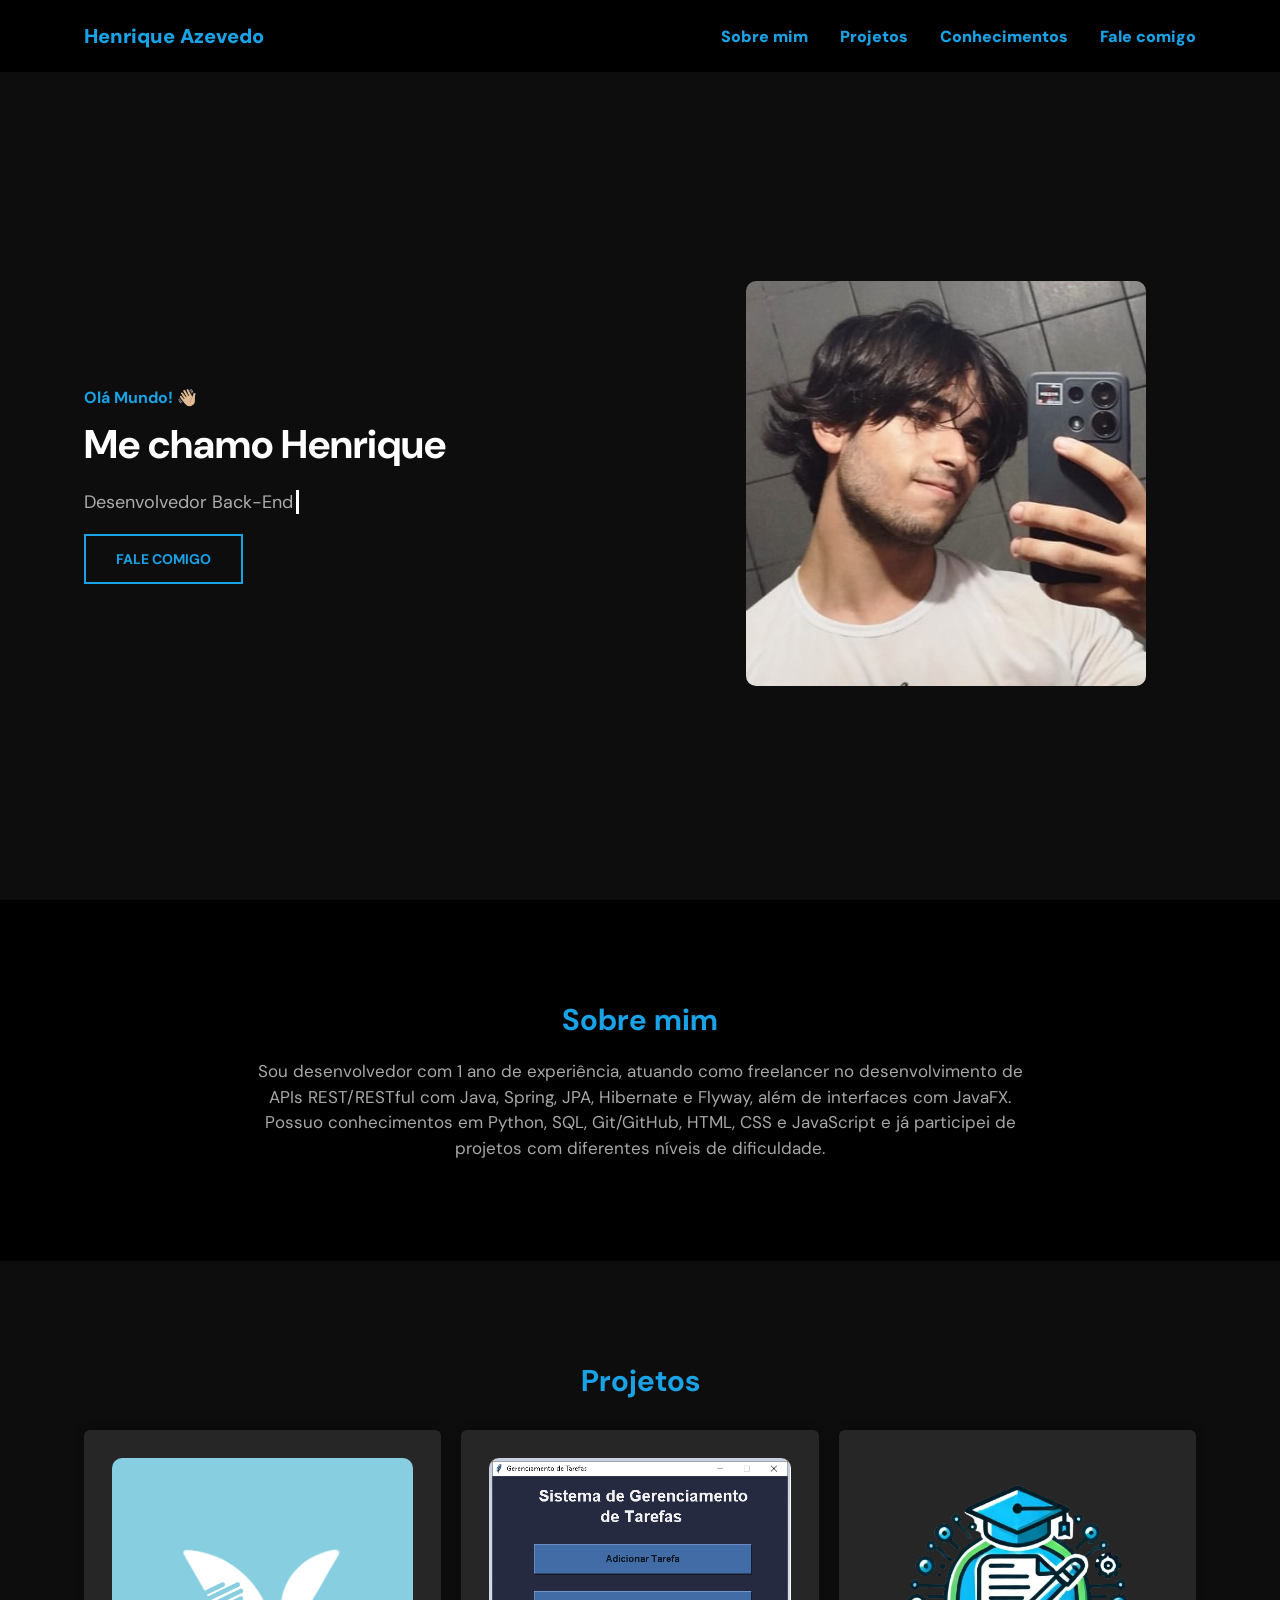
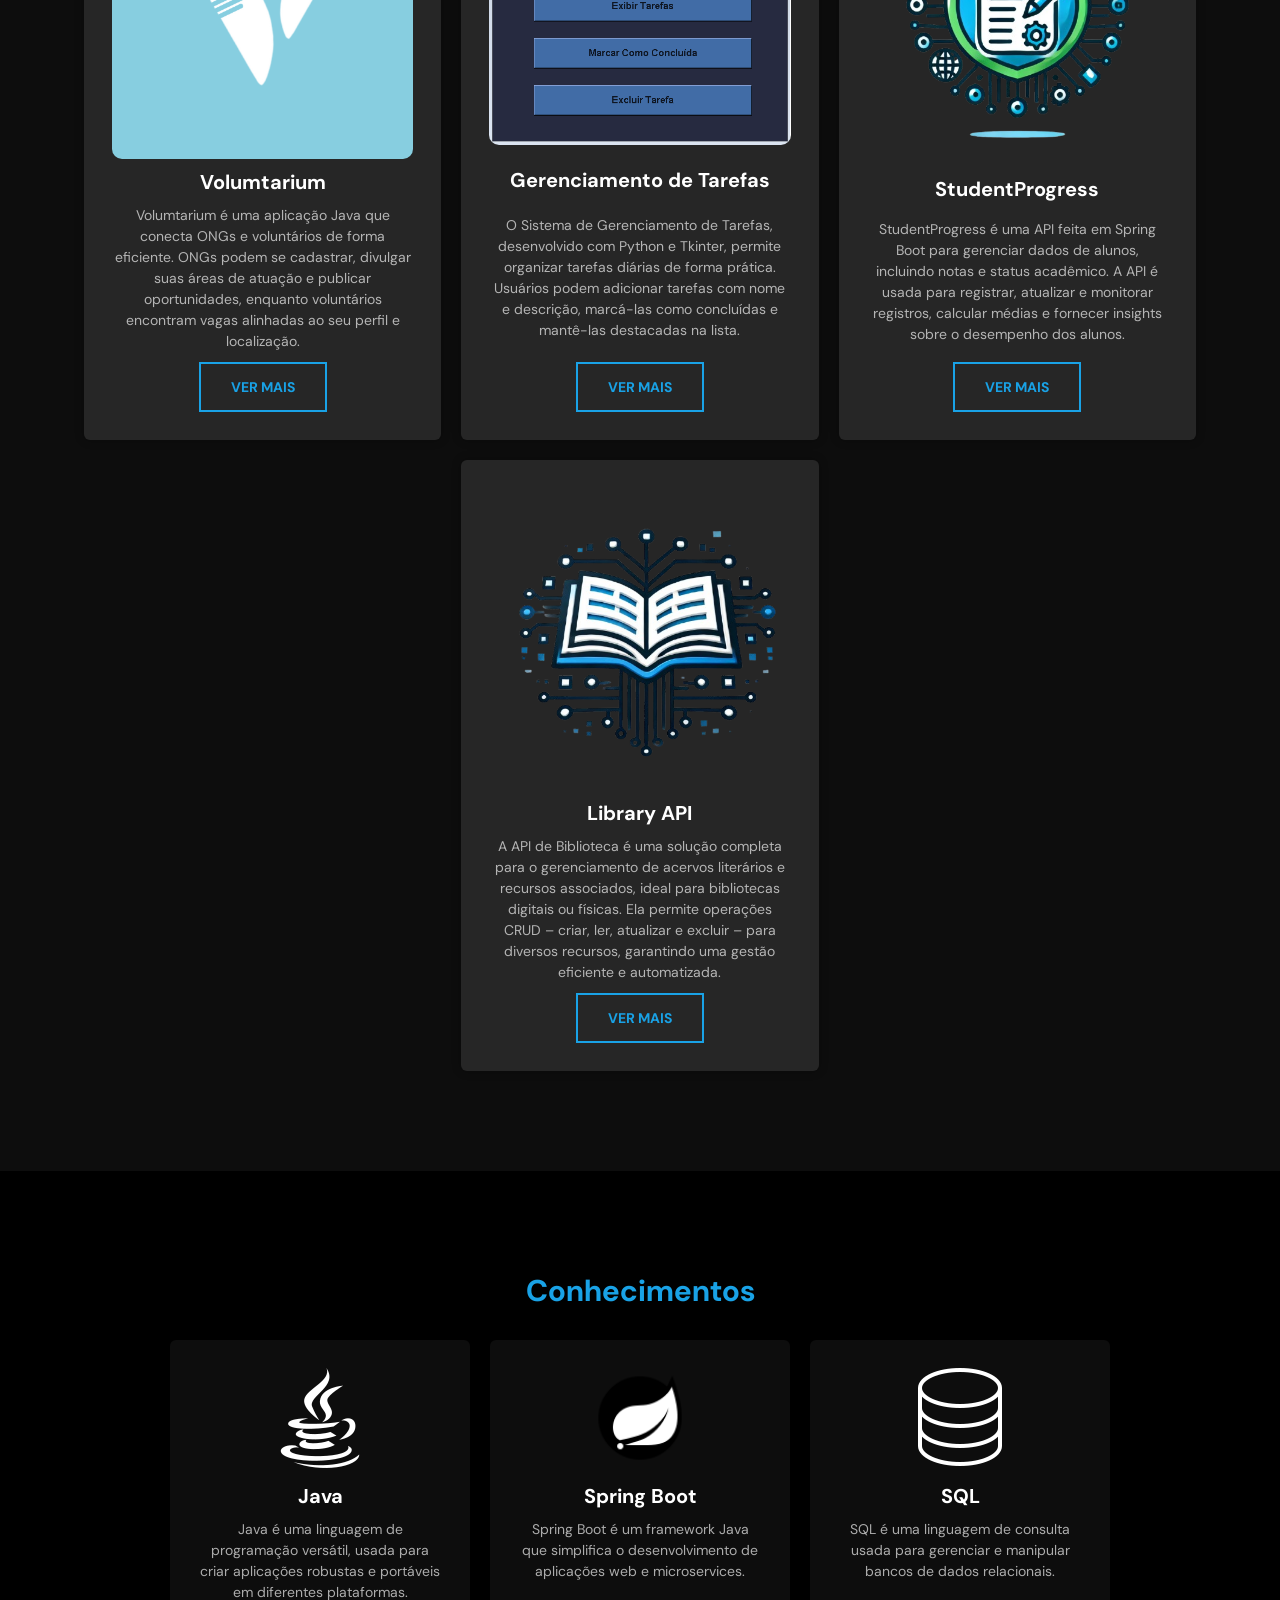
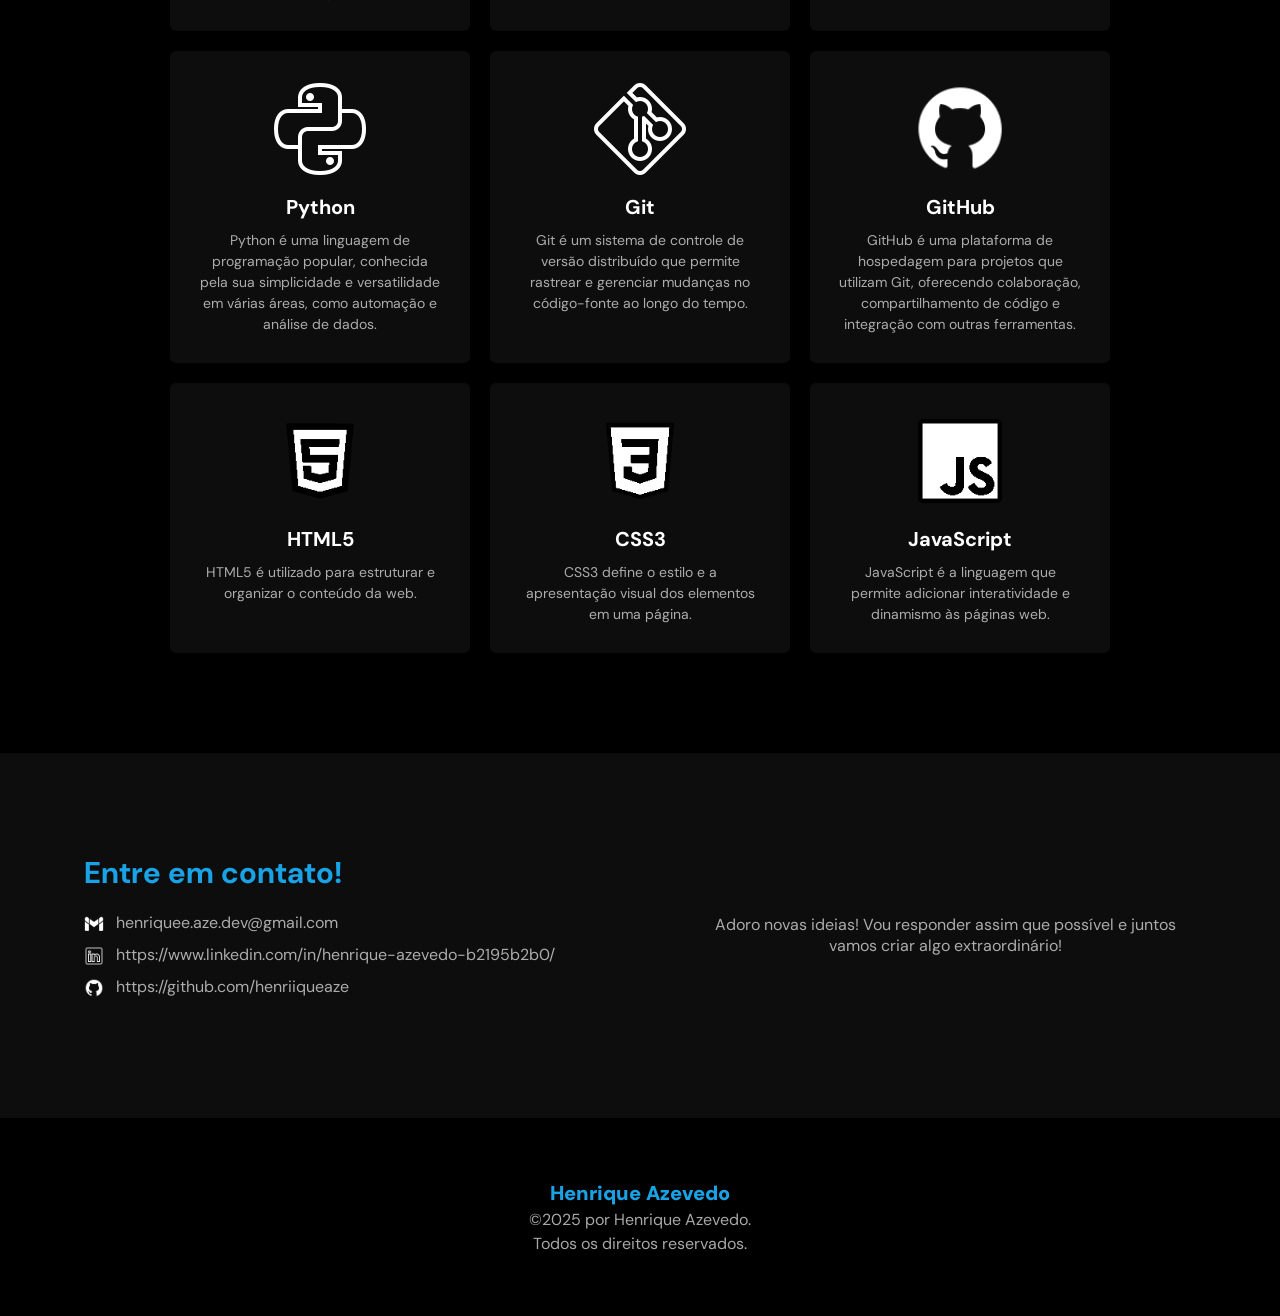
<file: Atividade 01 - Criando um Site Responsivo/index.html>
<!DOCTYPE html>
<html lang="pt-BR">
  <head>
    <meta charset="UTF-8" />
    <meta name="viewport" content="width=device-width, initial-scale=1.0" />
    <link href="https://fonts.googleapis.com/css2?family=DM+Sans&family=Gemunu+Libre:wght@200&display=swap" rel="stylesheet"/>
    <link rel="shortcut icon" href="./assets/images/Pikachu Favicon.jpg" type="image/x-icon" />
    <link rel="stylesheet" href="css/style.css" />
    <link rel="stylesheet" href="css/mobile.css" />
    <title>Henrique - Portifólio</title>
    <link rel="shortcut icon" href="favicon.jpg" />
  </head>
  <body>

    <!--===== NAV BAR =====================================-->
    <nav id="navbar">
      <div class="container">
        <a class="logo" href="#home">Henrique Azevedo</a>
        <div class="nav-menu">
          <ul>
            <li>
              <a id="aboutNav" href="#about">Sobre mim</a>
            </li>
            <li>
              <a id="projectsNav" href="#projects">Projetos</a>
            </li>
            <li>
              <a id="knowledgeNav" href="#knowledge">Conhecimentos</a>
            </li>
            <li>
              <a id="contactNav" href="#contact">Fale comigo</a>
            </li>
          </ul>
        </div>
      </div>
    </nav>

    <!--===== HOME =====================================-->
    <section id="home">
      <div class="container">
        <div class="left-column">
          <header>
            <h4>Olá Mundo! 👋🏼</h4>
            <h1>Me chamo Henrique</h1>
          </header>
          <div class="content">
            <p class="typing">Desenvolvedor Back-End</p>
            <a class="button" href="#contact">Fale comigo</a>
          </div>
        </div>
        <div class="right-column">
          <img src="assets/images/Henrique foto.jpg" alt="Henrique - Foto" id="profile-photo">
        </div>
      </div>
    </section>

    <!--===== ABOUT ME =====================================-->
    <section id="about">
      <div class="container">
        <div class="left-column">
          <header>
            <h2>Sobre mim</h2>
          </header>
          <div class="content">
            <p>
              Sou desenvolvedor com 1 ano de experiência, atuando como freelancer no desenvolvimento de APIs REST/RESTful com Java, Spring, JPA, Hibernate e Flyway, 
              além de interfaces com JavaFX. Possuo conhecimentos em Python, SQL, Git/GitHub, HTML, CSS e JavaScript e já participei de projetos com diferentes níveis de dificuldade.
            </p>
          </div>
        </div>
      </div>
    </section>

    <!--===== PROJECTS =====================================-->
    <section id="projects">
      <div class="container">
        <header>
          <h2>Projetos</h2>
        </header>
        <div class="content">
          <div class="cards">
            <div class="project-card">
              <img src="assets/images/Volumtarium - Logo.png" alt="Volumtarium">
              <h3>Volumtarium</h3>
              <p>
                Volumtarium é uma aplicação Java que conecta ONGs e voluntários de forma eficiente. 
                ONGs podem se cadastrar, divulgar suas áreas de atuação e publicar oportunidades, enquanto voluntários encontram vagas alinhadas ao seu perfil e localização.
              </p>
              <a href="https://github.com/henriiqueaze/Volumtarium" target="_blank" class="button">Ver mais</a>
            </div>
    
            <div class="project-card">
              <img src="assets/images/Gerenciamento de Tarefas - Layout.png" alt="Gerenciamento de tarefas">
              <h3>Gerenciamento de Tarefas</h3>
              <p>
                O Sistema de Gerenciamento de Tarefas, desenvolvido com Python e Tkinter, permite organizar tarefas diárias de forma prática. 
                Usuários podem adicionar tarefas com nome e descrição, marcá-las como concluídas e mantê-las destacadas na lista.
              </p>
              <a href="https://github.com/henriiqueaze/Sistema-de-Gerenciamento-de-Tarefas" target="_blank" class="button">Ver mais</a>
            </div>

            <div class="project-card">
              <img src="assets/images/StudentProgress - Logo.png" alt="Gerenciamento de tarefas">
              <h3>StudentProgress </h3>
              <p>
                StudentProgress é uma API feita em Spring Boot para gerenciar dados de alunos, incluindo notas e status acadêmico. 
                A API é usada para registrar, atualizar e monitorar registros, calcular médias e fornecer insights sobre o desempenho dos alunos.
              </p>
              <a href="https://github.com/henriiqueaze/StudentProgress" target="_blank" class="button">Ver mais</a>
            </div>
    
            <div class="project-card">
              <img src="assets/images/Library - API - Logo.png" alt="API Livros">
              <h3>Library API</h3>
              <p>
                A API de Biblioteca é uma solução completa para o gerenciamento de acervos literários e recursos associados, ideal para bibliotecas digitais ou físicas.
                Ela permite operações CRUD – criar, ler, atualizar e excluir – para diversos recursos, garantindo uma gestão eficiente e automatizada.
              </p>
              <a href="https://github.com/henriiqueaze/Library-API" target="_blank" class="button">Ver mais</a>
            </div>
          </div>
        </div>
      </div>
    </section>
    
    <!--===== KNOWLEDGE =====================================-->
    <section id="knowledge">
      <div class="container">
        <header>
          <h2>Conhecimentos</h2>
        </header>
        <div class="content">
          <div class="cards">
            <div class="skill-card">
              <img src="assets/images/icons/java.png" alt="Java Icon">
              <h3>Java</h3>
              <p>
                Java é uma linguagem de programação versátil, usada para criar aplicações robustas e portáveis em diferentes plataformas.
              </p>
            </div>

            <div class="skill-card">
              <img src="assets/images/icons/spring.png" alt="Spring Boot Icon">
              <h3>Spring Boot</h3>
              <p>
                Spring Boot é um framework Java que simplifica o desenvolvimento de aplicações web e microservices.
              </p>
            </div>

            <div class="skill-card">
              <img src="assets/images/icons/banco de dados.png" alt="SQL Icon">
              <h3>SQL</h3>
              <p>
                SQL é uma linguagem de consulta usada para gerenciar e manipular bancos de dados relacionais.
              </p>
            </div>

            <div class="skill-card">
              <img src="assets/images/icons/python.png" alt="Python Icon">
              <h3>Python</h3>
              <p>
                Python é uma linguagem de programação popular, conhecida pela sua simplicidade e versatilidade em várias áreas, como automação e análise de dados.
              </p>
            </div>

            <div class="skill-card">
              <img src="assets/images/icons/git.png" alt="Git Icon">
              <h3>Git</h3>
              <p>
                Git é um sistema de controle de versão distribuído que permite rastrear e gerenciar mudanças no código-fonte ao longo do tempo.
              </p>
            </div>

            <div class="skill-card">
              <img src="assets/images/icons/github.png" alt="Github Icon">
              <h3>GitHub</h3>
              <p>
                GitHub é uma plataforma de hospedagem para projetos que utilizam Git, oferecendo colaboração, compartilhamento de código e integração com outras ferramentas.
              </p>
            </div>

            <div class="skill-card">
              <img src="assets/images/icons/html.png" alt="HTML5 Icon">
              <h3>HTML5</h3>
              <p>
                HTML5 é utilizado para estruturar e organizar o conteúdo da web.
              </p>
            </div>

            <div class="skill-card">
              <img src="assets/images/icons/css.png" alt="CSS3 Icon">
              <h3>CSS3</h3>
              <p>
                CSS3 define o estilo e a apresentação visual dos elementos em uma página.
              </p>
            </div>

            <div class="skill-card">
              <img src="assets/images/icons/js.png" alt="JavaScript Icon">
              <h3>JavaScript</h3>
              <p>
                JavaScript é a linguagem que permite adicionar interatividade e dinamismo às páginas web.
              </p>
            </div>
          </div>
        </div>
      </div>
    </section>

    <!--===== CONTACT =====================================-->
    <section id="contact">
      <div class="container">
        <div class="left-column">
          <header>
            <h2>Entre em contato!</h2>
          </header>
          <div class="content">
            <ul>
              <li>
                <a href="mailto:henriquee.aze.dev@gmail.com" title="send email" target="_blank">
                  <img src="assets/images/icons/gmail.png" alt="Email icon" style="width: 20px; height: 20px; vertical-align: middle; margin-right: 8px;">
                  henriquee.aze.dev@gmail.com
                </a>
              </li>
              <li>
                <a href="https://www.linkedin.com/in/henrique-azevedo-b2195b2b0/" title="LinkedIn profile" target="_blank">
                  <img src="assets/images/icons/linkedin.png" alt="LinkedIn icon" style="width: 20px; height: 20px; vertical-align: middle; margin-right: 8px;">
                  https://www.linkedin.com/in/henrique-azevedo-b2195b2b0/
                </a>
              </li>
              <li>
                <a href="https://github.com/henriiqueaze" title="GitHub page" target="_blank">
                  <img src="assets/images/icons/github.png" alt="GitHub icon" style="width: 20px; height: 20px; vertical-align: middle; margin-right: 8px;">
                  https://github.com/henriiqueaze
                </a>
              </li>
            </ul>
          </div>
        </div>
        <div class="right-column">
          <p>Adoro novas ideias! Vou responder assim que possível e juntos vamos criar algo extraordinário!</p>
        </div>
      </div>
    </section>

    <!--===== FOOTER =====================================-->
    <footer>
      <div class="container">
        <div class="left-column">
          <a class="logo" href="#home">Henrique Azevedo</a>
          <p>©2025 por Henrique Azevedo.<br>Todos os direitos reservados.</p>
        </div>
      </div>
    </footer>

    <!-- VLibras Plugin for accessibility -->
    <div vw class="enabled">
      <div vw-access-button class="active"></div>
      <div vw-plugin-wrapper>
          <div class="vw-plugin-top-wrapper"></div>
      </div>
    </div>
    <script src="https://vlibras.gov.br/app/vlibras-plugin.js"></script>
    <script>new window.VLibras.Widget();</script>
    <script src="js/nav-bar-mobile.js"></script>
  </body>
</html>
</file>
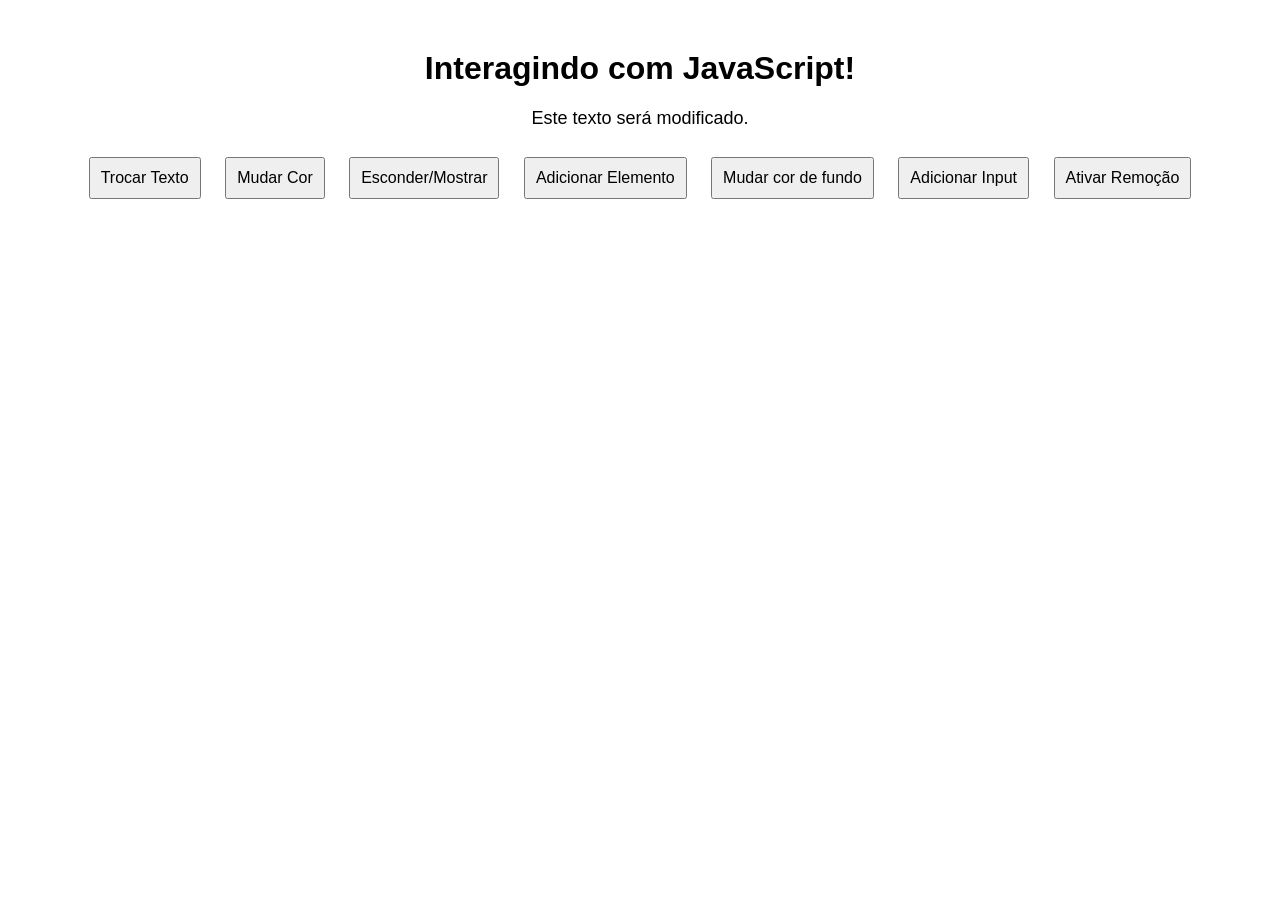
<file: Atividade 02 - Manipulando o DOM/index.html>
<!DOCTYPE html>
<html lang="pt-BR">
  <head>
    <meta charset="UTF-8" />
    <meta name="viewport" content="width=device-width, initial-scale=1.0" />
    <title>Manipulando o DOM</title>
    <link rel="stylesheet" href="styles.css" />
  </head>
  <body>
    <h1>Interagindo com JavaScript!</h1>
    <p id="texto">Este texto será modificado.</p>

    <button id="btnTrocarTexto">Trocar Texto</button>
    <button id="btnMudarCor">Mudar Cor</button>
    <button id="btnToggle">Esconder/Mostrar</button>
    <button id="btnAdicionar">Adicionar Elemento</button>
    <button id="btnMudarCorFundo">Mudar cor de fundo</button>
    <button id="btnAdicionarInput">Adicionar Input</button>
    <button id="btnEnviar" style="display: none;">Enviar</button>
    <button id="btnRemover">Ativar Remoção</button>

    <div id="erro" style="display: none; color: red;">
      Erro: Só é permitido um input por vez!
    </div>

    <div id="inputsContainer"></div>
    <div id="container"></div>
    <div id="textoExibido"></div>

    <script src="script.js"></script>
  </body>
</html>
</file>
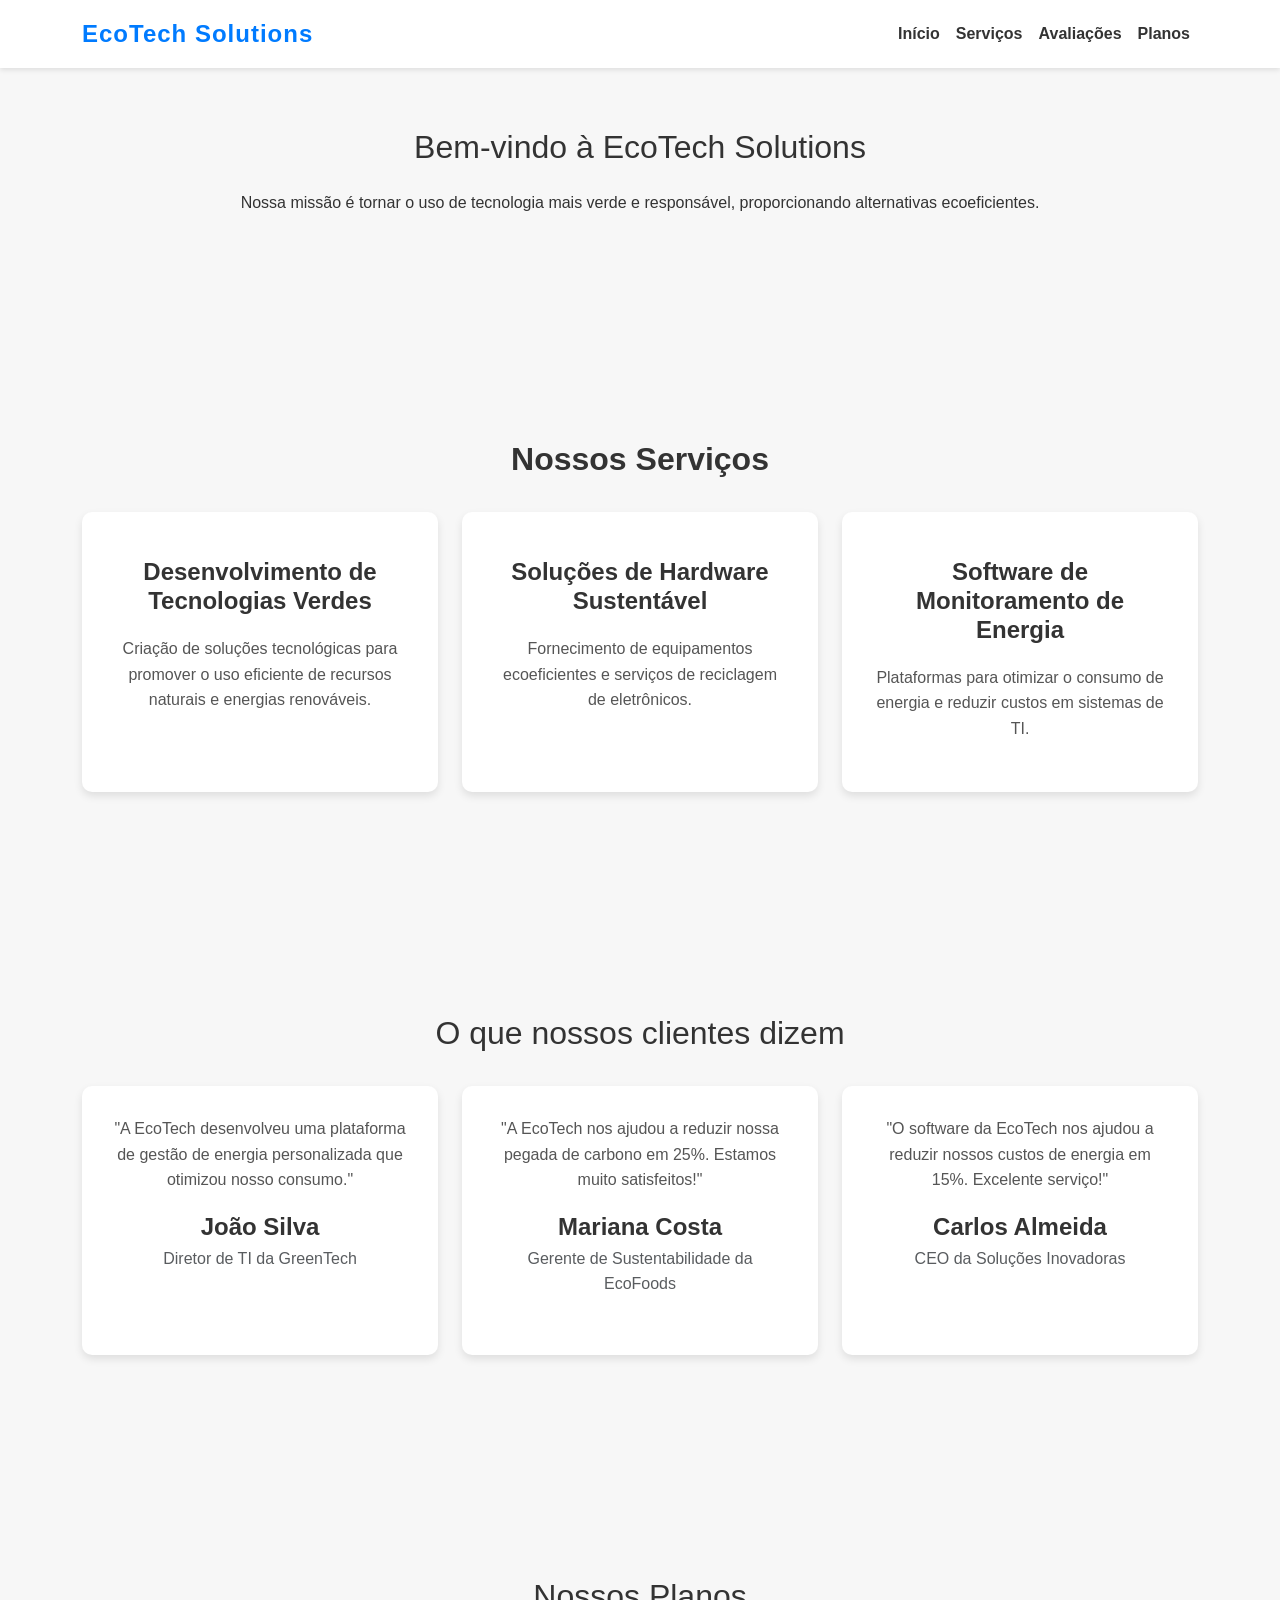
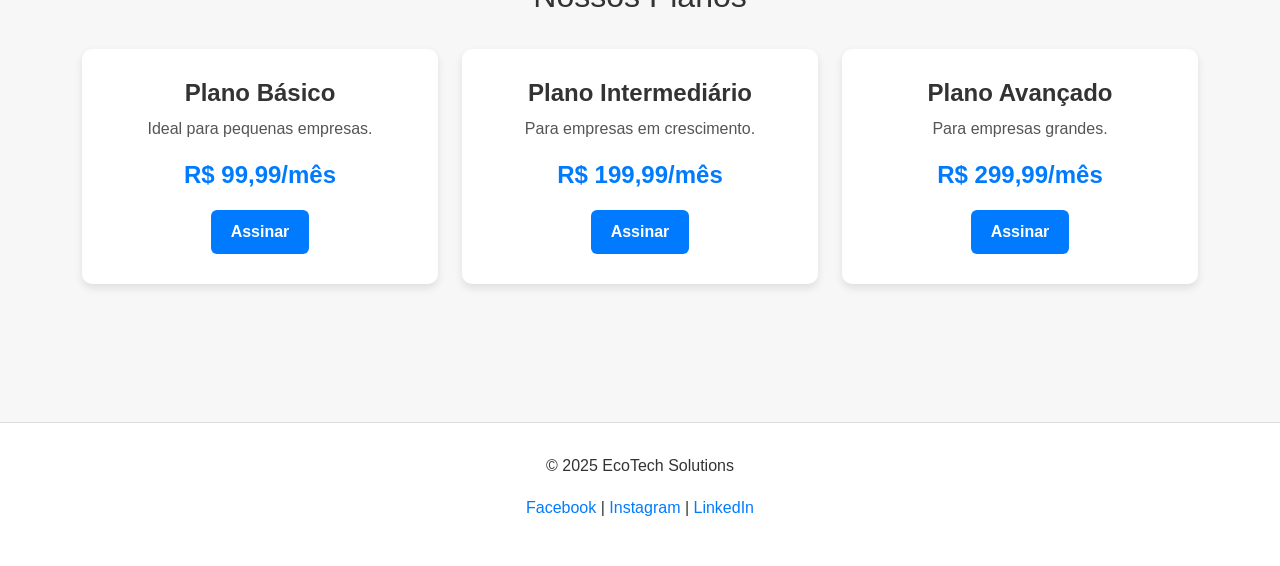
<file: Atividade 03 - Framework CSS/index.html>
<!DOCTYPE html>
<html lang="pt-br">
<head>
    <meta charset="UTF-8">
    <meta name="viewport" content="width=device-width, initial-scale=1.0">
    <title>EcoTech Solutions</title>

    <!-- Link para o Bootstrap via CDN -->
    <link href="css/bootstrap.min.css" rel="stylesheet">

    <!-- Link para o seu arquivo CSS personalizado -->
    <link rel="stylesheet" href="css/styles.css">

</head>
<body>

  <!-- Cabeçalho com navegação -->
  <header>
      <nav class="navbar navbar-expand-lg navbar-light">
          <div class="container">
              <a class="navbar-brand" href="#">EcoTech Solutions</a>
              <button class="navbar-toggler" type="button" data-bs-toggle="collapse" data-bs-target="#navbarNav">
                  <span class="navbar-toggler-icon"></span>
              </button>
              <div class="collapse navbar-collapse" id="navbarNav">
                  <ul class="navbar-nav ms-auto">
                      <li class="nav-item"><a class="nav-link" href="#inicio">Início</a></li>
                      <li class="nav-item"><a class="nav-link" href="#servicos">Serviços</a></li>
                      <li class="nav-item"><a class="nav-link" href="#testemunhos">Avaliações</a></li>
                      <li class="nav-item"><a class="nav-link" href="#precos">Planos</a></li>
                  </ul>
              </div>
          </div>
      </nav>
  </header>

  <!-- Seção de Início -->
  <section id="inicio" class="container my-5">
      <h2 class="text-center mb-4">Bem-vindo à EcoTech Solutions</h2>
      <p class="text-center">Nossa missão é tornar o uso de tecnologia mais verde e responsável, proporcionando alternativas ecoeficientes.</p>
  </section>

  <!-- Seção de Serviços -->
<section id="servicos" class="container my-5">
    <h2 class="text-center mb-4">Nossos Serviços</h2>
    <div class="row">
        <!-- Serviço 1 -->
        <div class="col-md-4 mb-4">
            <div class="card h-100">
                <div class="card-body text-center">
                    <div class="service-icon mb-3"><i class="bi bi-brush" style="font-size: 3rem; color: #32CD32;"></i></div>
                    <h4 class="card-title">Desenvolvimento de Tecnologias Verdes</h4>
                    <p class="card-text">Criação de soluções tecnológicas para promover o uso eficiente de recursos naturais e energias renováveis.</p>
                </div>
            </div>
        </div>
        
        <!-- Serviço 2 -->
        <div class="col-md-4 mb-4">
            <div class="card h-100">
                <div class="card-body text-center">
                    <div class="service-icon mb-3"><i class="bi bi-code-slash" style="font-size: 3rem; color: #32CD32;"></i></div>
                    <h4 class="card-title">Soluções de Hardware Sustentável</h4>
                    <p class="card-text">Fornecimento de equipamentos ecoeficientes e serviços de reciclagem de eletrônicos.</p>
                </div>
            </div>
        </div>
        
        <!-- Serviço 3 -->
        <div class="col-md-4 mb-4">
            <div class="card h-100">
                <div class="card-body text-center">
                    <div class="service-icon mb-3"><i class="bi bi-phone" style="font-size: 3rem; color: #32CD32;"></i></div>
                    <h4 class="card-title">Software de Monitoramento de Energia</h4>
                    <p class="card-text">Plataformas para otimizar o consumo de energia e reduzir custos em sistemas de TI.</p>
                </div>
            </div>
        </div>
    </div>
</section>

<!-- Seção de Testemunhos -->
<section id="testemunhos" class="container my-5">
    <h2 class="text-center mb-4">O que nossos clientes dizem</h2>
    <div class="row">
        <!-- Depoimento 1 -->
        <div class="col-md-4 mb-4">
            <div class="card h-100">
                <div class="card-body text-center">
                    <p class="card-text">"A EcoTech desenvolveu uma plataforma de gestão de energia personalizada que otimizou nosso consumo."</p>
                    <h5 class="card-title">João Silva</h5>
                    <p class="card-subtitle mb-2 text-muted">Diretor de TI da GreenTech</p>
                </div>
            </div>
        </div>

        <!-- Depoimento 2 -->
        <div class="col-md-4 mb-4">
            <div class="card h-100">
                <div class="card-body text-center">
                    <p class="card-text">"A EcoTech nos ajudou a reduzir nossa pegada de carbono em 25%. Estamos muito satisfeitos!"</p>
                    <h5 class="card-title">Mariana Costa</h5>
                    <p class="card-subtitle mb-2 text-muted">Gerente de Sustentabilidade da EcoFoods</p>
                </div>
            </div>
        </div>

        <!-- Depoimento 3 -->
        <div class="col-md-4 mb-4">
            <div class="card h-100">
                <div class="card-body text-center">
                    <p class="card-text">"O software da EcoTech nos ajudou a reduzir nossos custos de energia em 15%. Excelente serviço!"</p>
                    <h5 class="card-title">Carlos Almeida</h5>
                    <p class="card-subtitle mb-2 text-muted">CEO da Soluções Inovadoras</p>
                </div>
            </div>
        </div>
    </div>
</section>


  <!-- Seção de Preços -->
  <section id="precos" class="container my-5 text-center">
      <h2 class="mb-4">Nossos Planos</h2>
      <div class="row">
          <div class="col-md-4">
              <div class="card">
                  <div class="card-body">
                      <h5 class="card-title">Plano Básico</h5>
                      <p class="card-text">Ideal para pequenas empresas.</p>
                      <h4>R$ 99,99/mês</h4>
                      <a href="#" class="btn btn-primary">Assinar</a>
                  </div>
              </div>
          </div>
          <div class="col-md-4">
              <div class="card">
                  <div class="card-body">
                      <h5 class="card-title">Plano Intermediário</h5>
                      <p class="card-text">Para empresas em crescimento.</p>
                      <h4>R$ 199,99/mês</h4>
                      <a href="#" class="btn btn-primary">Assinar</a>
                  </div>
              </div>
          </div>
          <div class="col-md-4">
              <div class="card">
                  <div class="card-body">
                      <h5 class="card-title">Plano Avançado</h5>
                      <p class="card-text">Para empresas grandes.</p>
                      <h4>R$ 299,99/mês</h4>
                      <a href="#" class="btn btn-primary">Assinar</a>
                  </div>
              </div>
          </div>
      </div>
  </section>

  <!-- Rodapé -->
  <footer class="footer">
      <p>&copy; 2025 EcoTech Solutions</a></p>
      <p>
          <a href="#">Facebook</a> | <a href="#">Instagram</a> | <a href="#">LinkedIn</a>
      </p>
  </footer>

  <!-- JavaScript do Bootstrap -->
  <script src="https://cdn.jsdelivr.net/npm/bootstrap@5.3.0-alpha1/dist/js/bootstrap.bundle.min.js"></script>
</body>
</html>
</file>
<file: Atividade 01 - Criando um Site Responsivo/css/style.css>
/*==========================
  GENERAL STYLES & VARIABLES
==========================*/
* {
  margin: 0;
  padding: 0;
  box-sizing: border-box;
  font-family: "DM Sans", sans-serif;
}

:root {
  --hue: 200;
  --primary-color: hsl(var(--hue), 80%, 50%);
  --primary-hover: hsl(var(--hue), 80%, 40%);
  --secundary-color: hsl(0, 0%, 5%);
  --third-color: hsla(0, 0%, 100%, 0.1);
  --bg-color: hsl(0, 0%, 0%);
  
  --headline: hsl(0, 0%, 100%);
  --paragraph: hsla(0, 0%, 100%, 0.658);
  
  --nav-height: 7.2rem;
  font-size: 62.5%;
}

html {
  scroll-behavior: smooth;
}

body {
  background-color: var(--bg-color);
  font-size: 1.6rem;
  text-align: center;
  overflow-x: hidden;
}

.container {
  width: 90%;
  max-width: 1200px;
  margin: 0 auto;
  padding: 0 2rem;
}

ul {
  list-style: none;
}

a {
  text-decoration: none;
  color: inherit;
}

img {
  max-width: 100%;
}

/*==========================
         NAVIGATION
==========================*/
nav {
  width: 100vw;
  height: var(--nav-height);
  display: flex;
  position: fixed;
  top: 0;
  z-index: 100;
  transition: background 0.3s;
  background-color: var(--bg-color);
}

nav .container {
  display: flex;
  align-items: center;
  justify-content: space-between;
}

nav.scroll {
  background: rgba(0, 0, 0, 0.7);
  backdrop-filter: blur(10px);
  -webkit-backdrop-filter: blur(10px);
}

nav .nav-menu ul {
  display: flex;
  gap: 3.2rem;
}

nav .nav-menu ul li a,
.logo {
  color: var(--primary-color);
  font-size: 1.6rem;
  transition: color 0.3s;
  font-weight: 900;
  text-decoration: none;
}

.logo {
  font-size: 2rem;
}

nav .nav-menu ul li a:hover,
.logo:hover {
  color: var(--headline);
  border-bottom: 2px solid var(--primary-color);
}

/*==========================
           HOME
==========================*/
#home {
  display: flex;
  align-items: center;
  justify-content: center;
  height: 100vh;
  padding-top: var(--nav-height);
  background-color: var(--secundary-color);
}

#home .container {
  display: flex;
  flex-wrap: wrap;
  justify-content: space-between;
  align-items: center;
}

#home .left-column {
  flex: 1 1 50%;
  text-align: left;
}

#home .left-column header h4 {
  font-size: 1.6rem;
  color: var(--primary-color);
  margin-bottom: 1rem;
}

#home .left-column header h1 {
  font-size: 4rem;
  color: var(--headline);
  margin-bottom: 2rem;
}

#home .content p {
  font-size: 1.8rem;
  color: var(--paragraph);
  margin-bottom: 2rem;
}

/* Efeito de digitar */
.typing {
  font-size: 24px;
  white-space: nowrap;
  overflow: hidden;
  border-right: 3px solid #fff;
  animation: typing 2s steps(20) forwards, blink 0.7s infinite;
}

@keyframes typing {
  from { width: 0; }
  to { width: 215px; }
}

@keyframes blink {
  50% { border-color: transparent; }
}

.button {
  background: none;
  border: 0.2rem solid var(--primary-color);
  color: var(--primary-color);
  padding: 1.4rem 3rem;
  font-size: 1.4rem;
  font-weight: 700;
  text-transform: uppercase;
  transition: 0.4s;
  display: inline-block;
}

.button:hover {
  background-color: var(--primary-hover);
  border-color: var(--primary-hover);
  color: #fff;
  cursor: pointer;
}

#home .right-column {
  flex: 1 1 40%;
}

#home .right-column img {
  width: 100%;
  max-width: 400px;
  border-radius: 1rem;
}

/*==========================
           ABOUT
==========================*/
#about {
  padding: 10rem 0;
  background-color: var(--bg-color);
  color: var(--paragraph);
}

#about .container {
  text-align: center;
}

#about h2 {
  font-size: 3rem;
  color: var(--primary-color);
  margin-bottom: 2rem;
}

#about .content p {
  font-size: 1.7rem;
  max-width: 800px;
  margin: 0 auto;
  line-height: 1.5;
}

/*==========================
         PROJECTS
==========================*/
#projects {
  padding: 10rem 0;
  background-color: var(--secundary-color);
  color: var(--paragraph);
}

#projects .container {
  text-align: center;
}

#projects h2 {
  font-size: 3rem;
  color: var(--primary-color);
  margin-bottom: 3rem;
}

#projects .cards {
  display: flex;
  flex-wrap: wrap;
  gap: 2rem;
  justify-content: center;
}

#projects .project-card {
  background: hsl(0, 0%, 15%);
  padding: 2.8rem;
  border-radius: 0.6rem;
  box-shadow: 0 0 1rem rgba(0, 0, 0, 0.3);
  transition: background 0.4s;
  text-align: center;
  display: flex;
  flex-direction: column;
  align-items: center;
  justify-content: space-between;
  flex: 0 0 calc((100% - 4rem) / 3);
}

#projects .project-card:hover {
  background: hsl(0, 0%, 20%);
}

#projects .project-card img {
  width: 100%;
  height: auto;
  margin-bottom: 1rem;
  border-radius: 1rem;
}

#projects .project-card h3 {
  font-size: 2rem;
  margin-bottom: 1rem;
  color: var(--headline);
}

#projects .project-card p {
  font-size: 1.4rem;
  line-height: 1.5;
}

#projects .project-card .button {
  margin-top: 1rem;
  background: none;
  border: 0.2rem solid var(--primary-color);
  color: var(--primary-color);
  padding: 1.4rem 3rem;
  font-size: 1.4rem;
  font-weight: 700;
  text-transform: uppercase;
  transition: 0.4s;
  display: inline-block;
  align-self: center;
}

#projects .project-card .button:hover {
  background-color: var(--primary-hover);
  border-color: var(--primary-hover);
  color: #fff;
  cursor: pointer;
}

/*==========================
         KNOWLEDGE
==========================*/
#knowledge {
  padding: 10rem 0;
  background-color: var(--bg-color);
  color: var(--paragraph);
}

#knowledge .container {
  text-align: center;
}

#knowledge h2 {
  font-size: 3rem;
  color: var(--primary-color);
  margin-bottom: 3rem;
}

#knowledge .cards {
  display: flex;
  flex-wrap: wrap;
  gap: 2rem;
  justify-content: center;
}

.skill-card {
  background: var(--secundary-color);
  padding: 2.8rem;
  border-radius: 0.6rem;
  box-shadow: 0 0 1rem rgba(0, 0, 0, 0.3);
  width: 300px;
  transition: background 0.4s;
  text-align: center;
}

.skill-card:hover {
  background: var(--third-color);
}

.skill-card img {
  width: 100px;
  margin-bottom: 1rem;
}

.skill-card h3 {
  font-size: 2rem;
  margin-bottom: 1rem;
  color: var(--headline);
}

.skill-card p {
  font-size: 1.4rem;
  line-height: 1.5;
}

/*==========================
         CONTACT
==========================*/
#contact {
  padding: 10rem 0;
  background-color: var(--secundary-color);
  color: var(--paragraph);
  text-align: left;
}

#contact .container {
  display: flex;
  flex-wrap: wrap;
  justify-content: space-between;
  align-items: center;
}

#contact .left-column {
  flex: 1 1 50%;
}

#contact h2 {
  font-size: 3rem;
  color: var(--primary-color);
  margin-bottom: 2rem;
}

#contact ul {
  margin-bottom: 2rem;
}

#contact ul li {
  margin-bottom: 1rem;
}

#contact ul a:hover {
  background: var(--third-color);
}

#contact .right-column {
  flex: 1 1 40%;
  text-align: center;
}

#contact .right-column img {
  width: 100%;
  max-width: 300px;
}

/*==========================
         FOOTER
==========================*/
footer {
  background-color: var(--bg-color);
  color: var(--paragraph);
  padding: 6rem 0;
  text-align: center;
  line-height: 1.5;
}
</file>
<file: Atividade 01 - Criando um Site Responsivo/css/mobile.css>
@media (max-width: 768px) {

/*==========================
         NAVIGATION
==========================*/    
    nav {
      height: auto;
      padding: 1rem 0;
    }
    nav .container {
      flex-direction: column;
      align-items: center;
      gap: 0.5rem;
    }
    nav .nav-menu {
      margin-top: 0.25rem;
    }
    nav .nav-menu ul {
      flex-direction: row;
      gap: 1.5rem;
      text-align: center;
    }
    nav .nav-menu ul li a,
    .logo {
      font-size: 1.4rem;
    }
  
/*==========================
           HOME
==========================*/
    #home .container {
      flex-direction: column;
      align-items: center;
      text-align: center;
    }
    #home .left-column {
      text-align: center;
      margin-bottom: 2rem;
    }
    #home .right-column {
      margin-top: 2rem;
    }
    
/*==========================
         PROJECTS
==========================*/
    #projects .project-card {
      flex: 0 0 100%;
    }
  
/*==========================
         KNOWLEDGE
==========================*/
    #knowledge .cards .skill-card {
      flex: 0 0 100%;
    }
  
/*==========================
         CONTACT
==========================*/
    #contact .container {
      flex-direction: column;
      align-items: center;
      text-align: center;
    }
    #contact .left-column {
      text-align: center;
    }
    #contact ul {
      display: flex;
      flex-direction: column;
      align-items: center;
      justify-content: center;
    }
    #contact ul li a {
      display: flex;
      align-items: center;
      justify-content: center;
      gap: 0.5rem;
    }
  }
  
  /* Para telas até 480px */
  @media (max-width: 480px) {
    #home .left-column header h1 {
      font-size: 3rem;
    }
    .button {
      padding: 1.2rem 2.5rem;
      font-size: 1.2rem;
    }
    .typing {
      margin: 0 auto;
      text-align: center;
      width: auto;
      border-right: none;
      animation: none;
    }
  }
</file>
<file: Atividade 02 - Manipulando o DOM/styles.css>
body {
  font-family: Arial, sans-serif;
  text-align: center;
  margin-top: 50px;
}

p {
  font-size: 18px;
  color: black;
}

.destacado {
  font-weight: bold;
  color: red;
}

button {
  margin: 10px;
  padding: 10px;
  font-size: 16px;
  cursor: pointer;
}

.oculto {
  display: none;
}

#inputsContainer {
  display: flex;
  flex-direction: column;
  align-items: center;
}

#erro {
  margin-top: 10px;
}

input {
  padding: 10px;
  font-size: 16px;
  margin-bottom: 10px;
  width: 200px;
}

#btnEnviar {
  margin-top: 10px;
  padding: 10px;
  font-size: 16px;
  cursor: pointer;
  width: 220px;
}
</file>
<file: Atividade 03 - Framework CSS/css/styles.css>
/* Arquivo: css/style.css */

/* Estilos gerais para o site */
body {
    font-family: 'Open Sans', sans-serif;
    line-height: 1.6;
    background-color: #f7f7f7;
    color: #333;
    margin: 0;
    padding: 0;
}

/* Cabeçalho fixo */
header {
    position: fixed;
    top: 0;
    left: 0;
    right: 0;
    z-index: 1000;
    background-color: #ffffff;
    box-shadow: 0 2px 5px rgba(0, 0, 0, 0.1);
    width: 100%;
    padding: 10px 0;
}

.navbar {
    padding: 0;
    font-weight: 600;
}

.navbar-brand {
    font-size: 1.5rem;
    color: #007bff;
    letter-spacing: 1px;
}

.nav-link {
    font-size: 1rem;
    color: #333;
    padding: 10px 20px;
}

.nav-link:hover {
    color: #007bff;
}

.navbar-toggler-icon {
    background-color: #007bff;
}

/* Espaçamento entre as seções */
section {
    padding: 80px 20px;
}

/* Seção de Serviços */
#servicos h2, #servicos h4 {
    font-weight: 600;
    color: #333;
}

#servicos .service-icon {
    font-size: 2.5rem;
    color: #007bff;
}

/* Estilo para o Rodapé */
footer.footer {
    background-color: #ffffff;
    color: #333;
    padding: 30px 0;
    font-size: 1rem;
    text-align: center;
    border-top: 1px solid #ddd;
}

footer.footer a {
    color: #007bff;
    text-decoration: none;
}

footer.footer a:hover {
    text-decoration: underline;
}

/* Carrossel de Imagens */
.carousel-item img {
    border-radius: 8px;
    max-height: 500px;
    object-fit: cover;
    transition: transform 0.3s ease;
}

.carousel-item img:hover {
    transform: scale(1.05);
}

/* Tabela de Preços */
.card {
    border: none;
    box-shadow: 0 4px 8px rgba(0, 0, 0, 0.1);
    border-radius: 10px;
    margin: 10px 0;
}

.card-body {
    padding: 30px;
}

.card-title {
    font-size: 1.5rem;
    font-weight: 600;
    color: #333;
}

.card-text {
    color: #555;
    margin-bottom: 20px;
}

.card h4 {
    font-weight: 700;
    color: #007bff;
    margin-bottom: 20px;
}

.btn-primary {
    background-color: #007bff;
    border: none;
    padding: 10px 20px;
    font-weight: 600;
}

.btn-primary:hover {
    background-color: #0056b3;
}

/* Responsividade */
@media (max-width: 768px) {
    header {
        position: relative;
    }

    .navbar-nav {
        text-align: center;
    }

    .navbar-nav .nav-link {
        padding: 10px 0;
    }

    .card-body {
        padding: 20px;
    }
}
</file>
